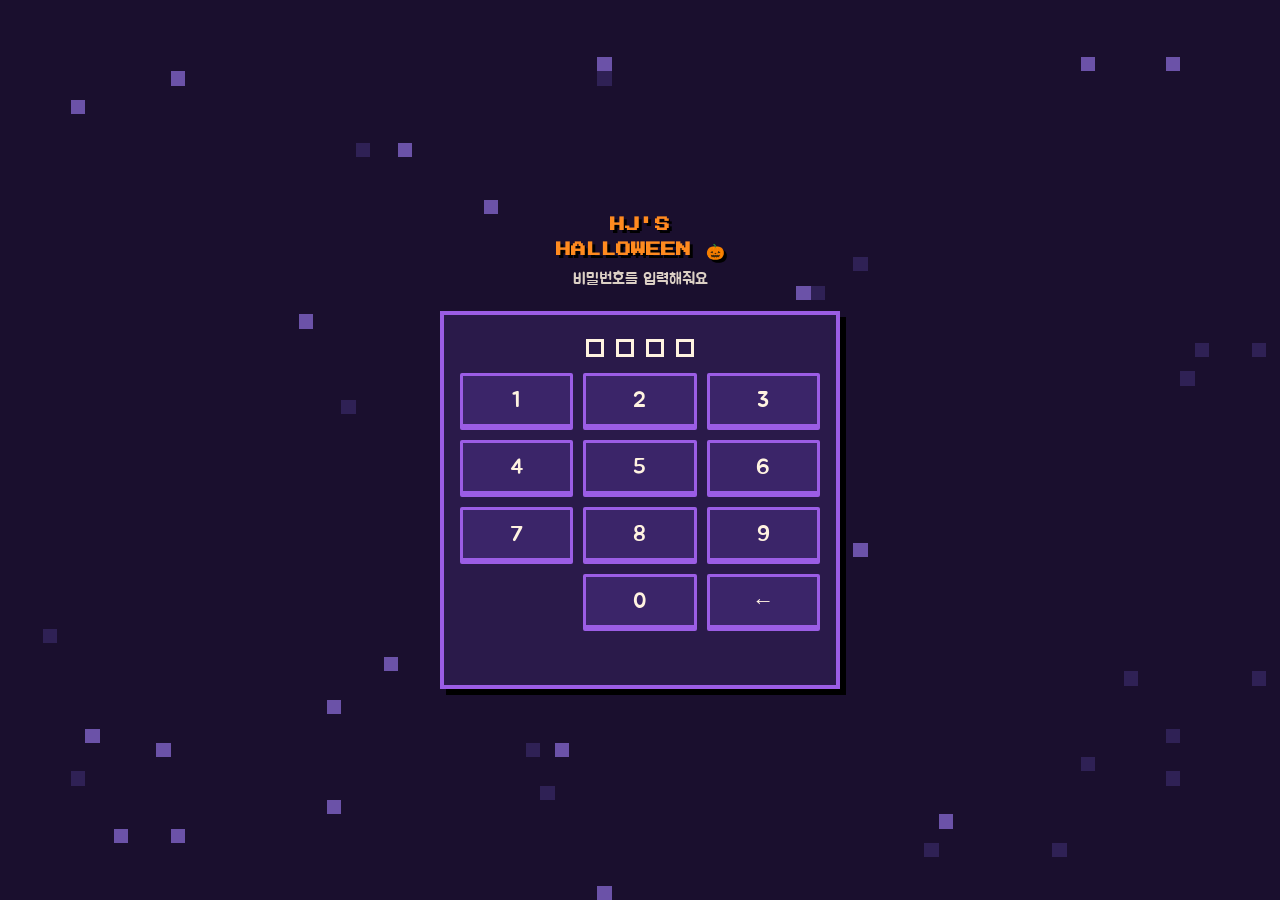
<file: index.html>
<!DOCTYPE html>
<html lang="ko"><head><meta charset="utf-8">
<meta name="viewport" content="width=device-width, initial-scale=1, viewport-fit=cover">
<title>🎃 HJ's Halloween</title>
<link href="https://fonts.googleapis.com/css2?family=Jua&family=Press+Start+2P&display=swap" rel="stylesheet">
<style>
:root{color-scheme:dark;--bg:#1a0f2e;--bg2:#2a1a4a;--or:#ff8a1f;--pu:#9b5de5;--tx:#fff3e0}
*{box-sizing:border-box}
html,body{height:100%;margin:0}
body{background:var(--bg);color:var(--tx);font-family:Jua,sans-serif;display:flex;align-items:center;justify-content:center;overflow:hidden;padding:env(safe-area-inset-top,0) 16px env(safe-area-inset-bottom,0)}
#stars{position:fixed;inset:0;width:100%;height:100%;image-rendering:pixelated;z-index:0}
.wrap{position:relative;z-index:1;width:100%;max-width:400px;text-align:center}
h1{font-family:'Press Start 2P',Jua,monospace;font-size:15px;line-height:1.7;color:var(--or);text-shadow:3px 3px 0 #000;margin:0 0 6px}
.sub{font-size:16px;opacity:.85;margin:0 0 22px}
.box{background:var(--bg2);border:4px solid var(--pu);padding:20px 16px;box-shadow:6px 6px 0 #000}
.dots{display:flex;justify-content:center;gap:12px;margin:4px 0 16px}
.dots i{width:18px;height:18px;border:3px solid var(--tx);background:transparent;display:block}
.dots i.f{background:var(--or);border-color:var(--or)}
.pad{display:grid;grid-template-columns:repeat(3,1fr);gap:10px}
.pad button,.btn{font-family:Jua,sans-serif;font-size:22px;color:var(--tx);background:#3b2569;border:3px solid var(--pu);border-bottom-width:6px;padding:10px 0;cursor:pointer;border-radius:2px;-webkit-tap-highlight-color:transparent}
.pad button:active{transform:translateY(3px);border-bottom-width:3px}
.msg{min-height:22px;margin:12px 0 0;font-size:15px;color:#ff8a9b}
.shake{animation:sh .4s}
@keyframes sh{20%{transform:translateX(-8px)}40%{transform:translateX(8px)}60%{transform:translateX(-6px)}80%{transform:translateX(6px)}}
.hide{display:none!important}
.vcard{display:block;width:100%;text-align:left;background:#3b2569;color:var(--tx);border:3px solid var(--pu);border-bottom-width:6px;padding:14px 14px;margin:0 0 14px;text-decoration:none;border-radius:2px;position:relative}
.vcard:active{transform:translateY(3px);border-bottom-width:3px}
.vcard b{display:block;font-size:20px;color:var(--or);margin-bottom:4px}
.vcard span{font-size:15px;opacity:.9}
.vcard em{position:absolute;right:10px;top:10px;font-style:normal;font-family:'Press Start 2P',monospace;font-size:9px;background:var(--or);color:#000;padding:4px 6px}
.out{margin-top:6px;background:none;border:none;color:var(--tx);opacity:.6;font-family:Jua,sans-serif;font-size:14px;cursor:pointer;text-decoration:underline}
</style></head><body>
<canvas id="stars"></canvas>
<div class="wrap">
 <div id="login">
  <h1>HJ'S<br>HALLOWEEN 🎃</h1>
  <p class="sub">비밀번호를 입력해줘요</p>
  <div class="box" id="lbox">
   <div class="dots" id="dots"><i></i><i></i><i></i><i></i></div>
   <div class="pad" id="pad"></div>
   <p class="msg" id="msg"></p>
  </div>
 </div>
 <div id="pick" class="hide">
  <h1>SELECT<br>VERSION</h1>
  <p class="sub">플레이할 버전을 골라줘요</p>
  <a class="vcard" href="v1/index.html"><b>🍸 Ver. 1 — 원본</b><span>처음 만든 칵테일 바 게임</span></a>
  <a class="vcard" href="v2/index.html"><em>NEW</em><b>🎃 Ver. 2 — 업데이트</b><span>새로 업데이트된 버전</span></a>
  <button class="out" onclick="logout()">잠그기</button>
 </div>
</div>
<script>
/* 비밀번호는 평문이 아니라 SHA-256 해시로만 들어 있어요 */
var SALT="HJ-halloween:",HASH="92b85aae04fee1b70a5c8baadc940ffe6d9430dbe6548b1a425ddac67c25461a";
var buf="",busy=0;
function $(s){return document.querySelector(s)}
function show(ok){$('#login').classList.toggle('hide',ok);$('#pick').classList.toggle('hide',!ok)}
function paint(){[].forEach.call($('#dots').children,function(d,i){d.classList.toggle('f',i<buf.length)})}
function sha(s){var b=new TextEncoder().encode(s);return crypto.subtle.digest('SHA-256',b).then(function(h){return Array.prototype.map.call(new Uint8Array(h),function(x){return('0'+x.toString(16)).slice(-2)}).join('')})}
function press(k){if(busy)return;$('#msg').textContent='';
 if(k=='←'){buf=buf.slice(0,-1);paint();return}
 if(buf.length>=4)return;buf+=k;paint();
 if(buf.length==4){busy=1;
  var done=function(ok){if(ok){try{sessionStorage.setItem('hj_ok','1')}catch(e){}show(true)}else{$('#msg').textContent='비밀번호가 달라요 🥲';var b=$('#lbox');b.classList.remove('shake');void b.offsetWidth;b.classList.add('shake')}buf='';paint();busy=0};
  try{sha(SALT+buf).then(function(h){done(h===HASH)},function(){busy=0;$('#msg').textContent='https 주소로 열어줘요'})}catch(e){busy=0;$('#msg').textContent='https 주소로 열어줘요'}}}
['1','2','3','4','5','6','7','8','9','','0','←'].forEach(function(k){var b=document.createElement('button');b.textContent=k;if(!k)b.style.visibility='hidden';else b.onclick=function(){press(k)};$('#pad').appendChild(b)});
document.addEventListener('keydown',function(e){if(!$('#login').classList.contains('hide')){if(/^[0-9]$/.test(e.key))press(e.key);else if(e.key=='Backspace')press('←')}});
function logout(){try{sessionStorage.removeItem('hj_ok')}catch(e){}buf='';paint();show(false)}
try{if(sessionStorage.getItem('hj_ok')=='1')show(true)}catch(e){}
/* pixel starry background */
(function(){var c=$('#stars'),x=c.getContext('2d'),W=90,H=Math.round(90*innerHeight/innerWidth),S=[];c.width=W;c.height=H;for(var i=0;i<45;i++)S.push([Math.random()*W|0,Math.random()*H|0,Math.random()*4]);
 (function f(t){x.fillStyle='#1a0f2e';x.fillRect(0,0,W,H);S.forEach(function(s){x.fillStyle=(Math.floor(t/500+s[2])%2)?'#6b52a8':'#2f2155';x.fillRect(s[0],s[1],1,1)});requestAnimationFrame(f)})(0)})();
</script></body></html>
</file>
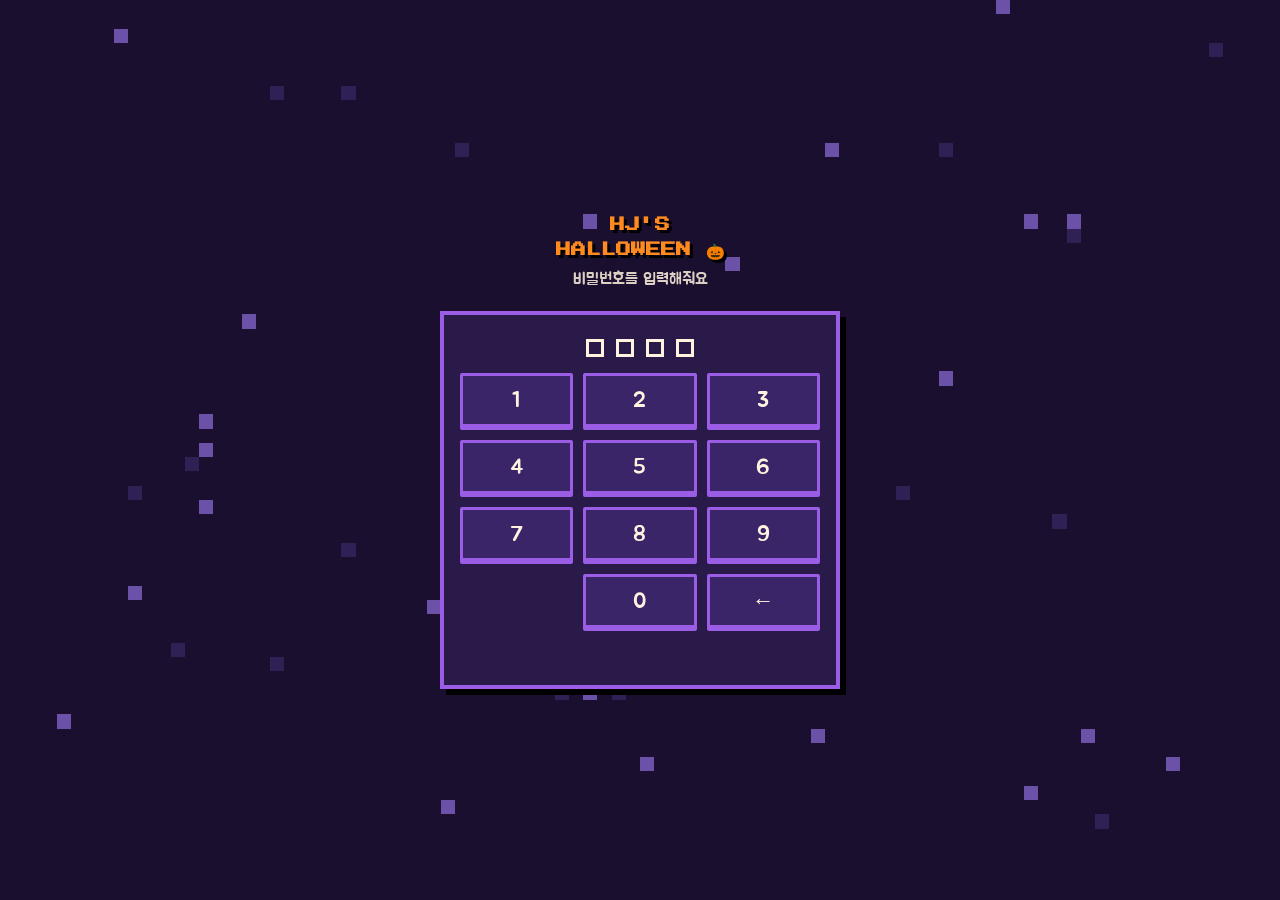
<file: v2/index.html>
<!DOCTYPE html>
<html lang="ko"><!-- v3 --><head><script>try{if(sessionStorage.getItem('hj_ok')!=='1')location.replace('../index.html')}catch(e){location.replace('../index.html')}</script><meta charset="utf-8">
<meta name="viewport" content="width=device-width, initial-scale=1, viewport-fit=cover">
<title>Happy Halloween Birthday Bar 🎃 (v2)</title>
<link href="https://fonts.googleapis.com/css2?family=Jua&family=Press+Start+2P&display=swap" rel="stylesheet">
<link rel="stylesheet" href="style.css"></head>
<body><div id="app">

<section class="scene on" id="s1">
<h1 style="color:#aee6ff;text-shadow:0 0 8px #2f74ff;font-size:14px;line-height:1.8">HAPPY BIRTHDAY<br><span id="n1"></span>’S HALLOWEEN</h1>
<div id="introw" style="position:relative;width:100%;max-width:440px">
<canvas id="introc" width="128" height="96" style="width:100%;display:block;image-rendering:pixelated"></canvas>
<div id="moon" onclick="moonTap()" style="position:absolute;left:44%;top:4%;font-size:26px;cursor:pointer">🌕</div>
<div onclick="toast('🎃 Trick or Treat?')" style="position:absolute;left:87%;top:67%;width:11%;height:13%;cursor:pointer"></div>
</div>
<p>10월 31일, 오늘은 특별한 날 🦇</p>
<button class="btn" onclick="go('s2')">GAME START</button>
</section>

<section class="scene" id="s2">
<div id="stage"><span style="position:absolute;left:6px;top:4px;font-size:22px">🕸️</span><span style="position:absolute;right:8px;top:2px;font-size:24px">🎃</span><canvas id="bk" width="120" height="54"></canvas><div id="ctop"></div><div id="stream"></div><canvas id="pv" width="32" height="40"></canvas><canvas id="lid" width="40" height="8"></canvas></div>
<p id="cname" style="font-size:14px;padding:4px 10px;line-height:1.3;min-height:36px;display:flex;align-items:center;justify-content:center"></p>
<div id="tbl"></div>
<div class="row" style="padding:8px"><button class="btn" style="font-size:17px" onclick="clearG()">비우기 🗑</button><button class="btn" style="font-size:17px" onclick="finish()">완성! 🍹</button></div>
</section>

<section class="scene" id="s3">
<p id="hud">점수 0/12 · 🎃🍒🍬 받고 🕷️ 피하기</p>
<canvas id="gc" style="width:100%;max-width:320px;touch-action:none;border:4px solid var(--pu)"></canvas>
<p style="font-size:15px">손가락으로 잔을 좌우로 움직여요</p>
</section>

<section class="scene" id="s4">
<h1>PICK A GIFT</h1>
<p>상자 하나를 골라봐요 🎁</p>
<div class="gifts" id="gifts"></div>
<div class="box hide" id="gmsg"></div>
<button class="btn hide" id="gnext" onclick="go('s6')">다음 💌</button>
</section>

<section class="scene" id="s5">
<h1>MAKE A WISH</h1>
<canvas id="cake" width="32" height="34" style="width:256px;height:272px"></canvas>
<p id="ctxt">초를 눌러서 불을 붙여요 (0/3)</p>
<button class="btn hide" id="blow" onclick="blowOut()">후~ 불기 💨</button>
</section>

<section class="scene" id="s6">
<h1>HAPPY BIRTHDAY!</h1>
<div class="box"><div id="letter"></div></div>
<button class="btn hide" id="nxt" onclick="go('s9')">다음 🩷</button>
<button id="alarm" class="hide" onclick="showReward()" aria-label="alarm"><canvas id="bell" width="16" height="16"></canvas></button>
</section>

<section class='scene' id='s7'><h1>SHAKE IT!</h1><p id='rtxt' style='font-size:16px'>떨어지는 재료를 박자에 맞춰 탭!</p><canvas id='rc' width='300' height='360' style='width:100%;max-width:300px;border:4px solid var(--pu);touch-action:none;image-rendering:pixelated'></canvas><div class='box' style='padding:3px;max-width:300px'><div id='bar' style='height:14px;width:0;background:var(--or)'></div></div></section>
<section class='scene' id='s8'><h1>TA-DA!</h1><img id='big' style='width:256px;height:256px;image-rendering:pixelated'><div class='row' id='rt'></div><p id='rn'></p><p id='ri' style='font-size:15px'></p><button class='btn' onclick='go("s4")'>선물 받으러 🎁</button></section>
<section class="scene" id="s9" style="padding:0"><canvas id="fw" width="120" height="214" style="position:absolute;inset:0;width:100%;height:100%;image-rendering:pixelated"></canvas><div id="fwb" class="hide" style="position:absolute;left:0;right:0;bottom:calc(22px + env(safe-area-inset-bottom,0px));display:flex;flex-direction:column;align-items:center;gap:8px"><button class="btn" onclick="location.reload()">다시 시작</button></div></section>
<button id="mute" onclick="bgmToggle()" aria-label="sound">🔊</button><div id="gc"></div><div id="rw" class="hide"><div class="rwb"><h1>SECRET REWARD!</h1><p>👻 유령을 3마리 이상 잡아서<br>시크릿 보상 획득!</p><div class="tk"><canvas id="tkc" width="64" height="32"></canvas><div class="tkt"><b>소원권</b><span>1일 연장권</span></div></div><button class="btn" onclick="closeReward()">닫기</button></div></div><canvas id="blood" width="60" height="34"></canvas><div id="toast"></div>
</div>
<a href="../index.html" style="position:fixed;right:8px;top:8px;z-index:60;font:14px Jua,sans-serif;color:#fff;background:#0008;border:2px solid #ffffff55;border-radius:8px;padding:6px 10px;text-decoration:none;opacity:.75">← 버전 선택</a>
<script src="config.js"></script>
<script src="script.js"></script></body></html>
</file>
<file: v2/style.css>
:root{color-scheme:dark;--bg:#1a0f2e;--bg2:#2a1a4a;--or:#ff8a1f;--pu:#9b5de5;--tx:#fff3e0;box-sizing:border-box;padding-top:env(safe-area-inset-top,0px);padding-bottom:env(safe-area-inset-bottom,0px)}
html,body{height:100%;margin:0}
body{background:var(--bg);color:var(--tx);font-family:'Jua','Press Start 2P',sans-serif;overflow:hidden;touch-action:manipulation;user-select:none;-webkit-user-select:none}
#app{position:relative;max-width:480px;height:100%;margin:0 auto}
.scene{position:absolute;inset:0;display:none;flex-direction:column;align-items:center;justify-content:center;padding:14px;text-align:center;gap:10px}
.scene.on{display:flex}
h1{font-family:'Press Start 2P',sans-serif;font-size:15px;line-height:1.7;color:var(--or);margin:0}
p{margin:0;font-size:19px;line-height:1.5}
.btn{font:inherit;font-size:21px;background:var(--or);color:#2a1200;border:0;padding:12px 24px;border-radius:4px;box-shadow:0 5px 0 #8a3f00;cursor:pointer}
.btn:active{transform:translateY(4px);box-shadow:0 1px 0 #8a3f00}
.box{background:var(--bg2);border:4px solid var(--pu);padding:12px;border-radius:2px;width:100%;box-sizing:border-box}
.chips{display:flex;flex-wrap:wrap;gap:6px;justify-content:center}
.chip{font:inherit;font-size:17px;background:var(--bg2);color:var(--tx);border:3px solid var(--pu);padding:6px 10px;cursor:pointer}
.chip.sel{border-color:var(--or);background:#4a2a10}
canvas{image-rendering:pixelated}
#moon,#pump{font-size:64px;cursor:pointer}
.bat{position:fixed;left:0;font-size:22px;opacity:.5;pointer-events:none;animation:fly linear infinite}
@keyframes fly{from{transform:translateX(-12vw)}to{transform:translateX(112vw)}}
.ghost{position:fixed;left:0;font-size:42px;z-index:9;animation:fly 9s linear forwards;cursor:pointer}
.conf{position:fixed;top:-40px;z-index:9;pointer-events:none;animation:fall 3s linear forwards}
@keyframes fall{to{transform:translateY(115vh) rotate(360deg)}}
#gc{position:fixed;top:calc(12px + env(safe-area-inset-top,0px));right:12px;z-index:12;background:rgba(18,10,34,.85);border:3px solid #b0121b;color:#fff3e0;padding:4px 10px;font-size:18px;display:none}
#blood{position:fixed;top:0;left:0;width:100%;height:150px;z-index:11;pointer-events:none;image-rendering:pixelated;opacity:0}
#fin{font-size:26px;color:#ff6b9d;animation:beat 1.2s infinite}
@keyframes beat{0%,100%{transform:scale(1)}50%{transform:scale(1.08)}}
#alarm{background:none;border:0;padding:6px;cursor:pointer;animation:ring 1.2s infinite;transform-origin:50% 10%}
#bell{width:64px;height:64px;image-rendering:pixelated;display:block}
@keyframes ring{0%,60%,100%{transform:rotate(0)}10%{transform:rotate(16deg)}20%{transform:rotate(-14deg)}30%{transform:rotate(11deg)}40%{transform:rotate(-8deg)}50%{transform:rotate(4deg)}}
#rw{position:fixed;inset:0;z-index:20;background:rgba(10,5,20,.88);display:flex;align-items:center;justify-content:center}
#rw.hide{display:none}
.rwb{display:flex;flex-direction:column;align-items:center;gap:14px;text-align:center;padding:16px}
.tk{position:relative;width:256px;height:128px}
#tkc{width:256px;height:128px;image-rendering:pixelated;display:block}
.tkt{position:absolute;left:96px;right:12px;top:0;bottom:0;display:flex;flex-direction:column;align-items:center;justify-content:center;color:#5a2d00}
.tkt b{font-size:30px;line-height:1.1}.tkt span{font-size:16px}
#toast{position:fixed;top:calc(14px + env(safe-area-inset-top,0px));left:50%;transform:translateX(-50%);background:var(--or);color:#2a1200;padding:8px 16px;font-size:18px;z-index:10;display:none;white-space:nowrap}
.gifts{display:flex;gap:10px}
.gifts button{font-size:54px;background:var(--bg2);border:4px solid var(--pu);padding:8px 12px;cursor:pointer}
#letter{white-space:pre-wrap;text-align:left;font-size:15px;line-height:1.65;min-height:190px;max-height:58vh;overflow-y:auto;-webkit-overflow-scrolling:touch;word-break:keep-all}
.hide{display:none}
#s2{padding:0;gap:0;justify-content:flex-start}
#stage{position:relative;width:100%;height:270px;background:linear-gradient(#2a1a4a,#1a0f2e);overflow:hidden;flex:none}
#bk{position:absolute;top:0;left:0;width:100%;height:100%;image-rendering:pixelated}
.neon{position:absolute;top:6px;left:50%;transform:translateX(-50%);font-family:'Press Start 2P',sans-serif;font-size:13px;color:#ff8a1f;text-shadow:0 0 6px #ff8a1f,0 0 14px #ff5400;white-space:nowrap}
#ctop{display:none}
#pv{position:absolute;left:50%;bottom:46px;transform:translateX(-50%);width:112px;height:140px}
#stream{position:absolute;left:50%;top:50px;width:8px;height:0;margin-left:-4px;transition:height .2s}
.bn{animation:bn .3s}
@keyframes bn{50%{transform:translateX(-50%) translateY(-8px)}}
#tbl{flex:1;width:100%;box-sizing:border-box;background:repeating-linear-gradient(90deg,#4a2a14 0 22px,#3f2410 22px 24px);padding:8px 6px;display:flex;flex-direction:column;gap:6px;overflow:auto;border-top:4px solid #a06a35}
.row{display:flex;justify-content:center;gap:8px;align-items:flex-end}
.it{background:rgba(0,0,0,.3);border:3px solid #a06a35;padding:4px;font:inherit;color:var(--tx);display:flex;flex-direction:column;align-items:center;cursor:pointer;transition:transform .2s}
.it.on{border-color:var(--or);background:#4a2a10}
.it.pour{transform:rotate(-28deg) translateY(-10px)}
.it i{font-style:normal;font-size:12px;margin-top:2px}
.it canvas{width:30px;height:38px}
.it{padding:2px 3px}.it i{font-size:11px}
#stage{height:215px}
#pv{height:112px;bottom:44px}
#lid{position:absolute;left:50%;bottom:134px;width:112px;height:22px;transform:translateX(-50%);transform-origin:20% 100%;transition:transform .22s;image-rendering:pixelated;z-index:3}
#lid.open{transform:translateX(-50%) translate(-14px,-30px) rotate(-22deg)}
.fly{position:absolute;left:50%;top:6px;width:44px;height:55px;margin-left:-22px;z-index:2;image-rendering:pixelated;transition:transform .45s ease-in,opacity .45s;transform:translateY(0)}
.fly.go{transform:translateY(84px) scale(.6);opacity:.1}
#stream{top:40px}
#shk{transition:transform .06s;image-rendering:pixelated;width:220px;height:220px}
#s7,#s8{justify-content:center;gap:12px}
#mute{position:fixed;left:8px;top:8px;z-index:60;width:34px;height:34px;border-radius:8px;border:2px solid #ffffff55;background:#0008;color:#fff;font-size:16px;padding:0;opacity:.75}
</file>
